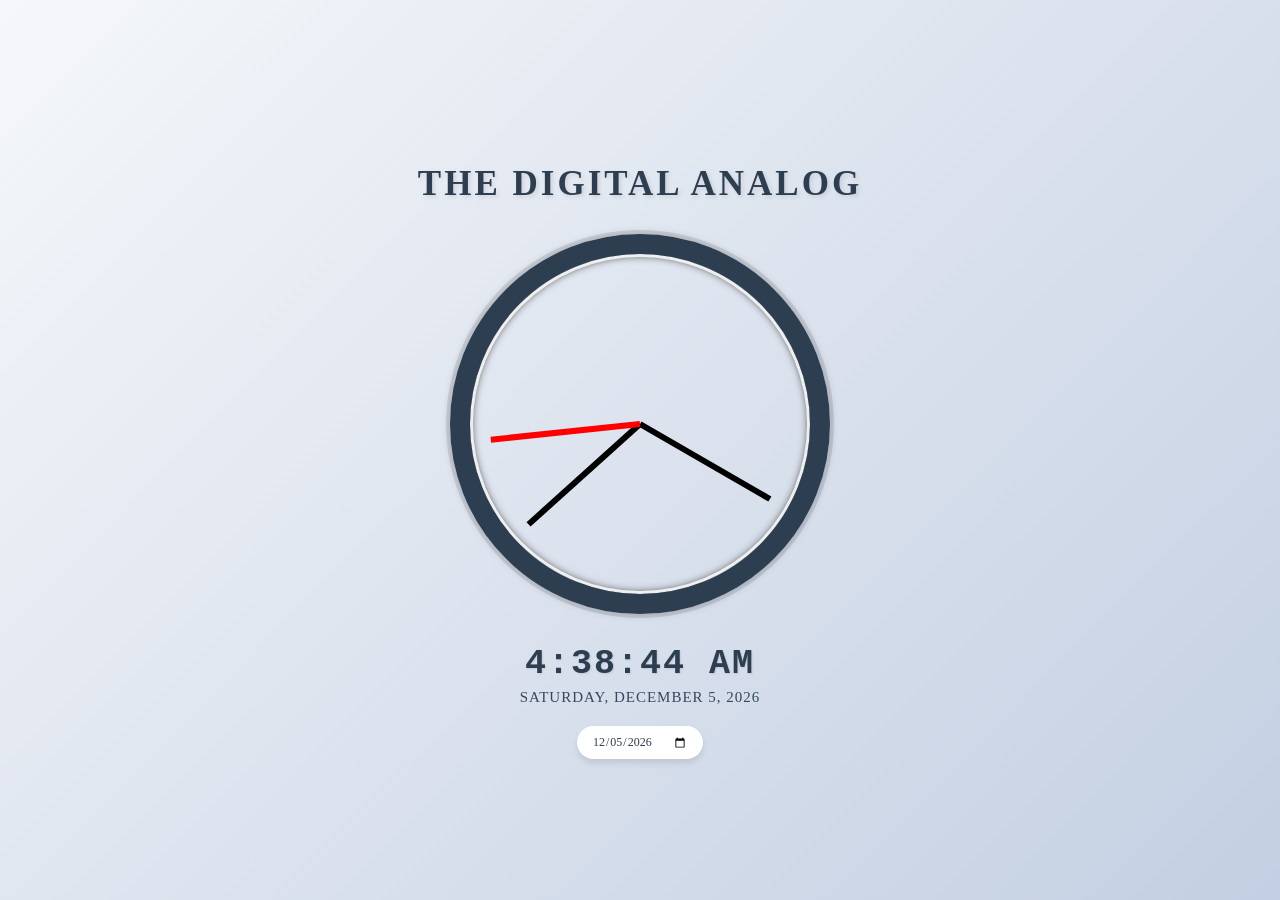
<file: projects/Analog Watch/hp11.html>
<!DOCTYPE html>
<html lang="en">
<head>
  <meta charset="UTF-8">
  <title>Clock</title>
</head>
<body>
  <h1 class="title">The Digital Analog</h1>

    <div class="clock">
      <div class="clock-face">
        <div class="hand hour-hand"></div>
        <div class="hand min-hand"></div>
        <div class="hand second-hand"></div>
      </div>
    </div>

    <div class="digital-datetime">
      <div id="digital-time"></div>
      <div id="digital-date"></div>
    </div>

    <div class="calendar-container">
      <input type="date" id="calendar" class="calendar-input">
    </div>

  <style>
    html {
      background: white;
      background-size: cover;
      font-family: 'helvetica neue';
      text-align: center;
      font-size: 10px;
    }

    body {
      margin: 0;
      font-size: 2rem;
      display: flex;
      flex-direction: column;
      min-height: 100vh;
      align-items: center;
      justify-content: center;
      background: linear-gradient(135deg, #f5f7fa 0%, #c3cfe2 100%);
    }

    .title {
      font-size: 3.5rem;
      font-weight: 800;
      color: #2c3e50;
      margin-bottom: 3rem;
      text-transform: uppercase;
      letter-spacing: 3px;
      text-shadow: 2px 2px 4px rgba(0,0,0,0.1);
    }

    .digital-datetime {
      margin-top: 3rem;
      text-align: center;
      color: #2c3e50;
    }

    #digital-time {
      font-size: 3.5rem;
      font-weight: bold;
      font-family: 'Courier New', Courier, monospace;
      letter-spacing: 2px;
      text-shadow: 1px 1px 2px rgba(0,0,0,0.1);
    }

    #digital-date {
      font-size: 1.5rem;
      margin-top: 0.5rem;
      font-weight: 500;
      color: #34495e;
      text-transform: uppercase;
      letter-spacing: 1px;
    }

    .calendar-container {
      margin-top: 2rem;
    }

    .calendar-input {
      padding: 0.8rem 1.5rem;
      font-size: 1.2rem;
      border: none;
      border-radius: 50px;
      background: white;
      color: #2c3e50;
      font-family: inherit;
      box-shadow: 0 4px 6px rgba(0,0,0,0.1);
      outline: none;
      transition: all 0.3s ease;
      cursor: pointer;
    }

    .calendar-input:hover {
      box-shadow: 0 6px 12px rgba(0,0,0,0.15);
      transform: translateY(-2px);
    }

    .clock {
      width: 30rem;
      height: 30rem;
      border: 20px solid #2c3e50;
      border-radius: 50%;
      margin: 0 auto;
      position: relative;
      padding: 2rem;
      box-shadow:
        0 0 0 4px rgba(0,0,0,0.1),
        inset 0 0 0 3px #EFEFEF,
        inset 0 0 10px black,
        0 0 10px rgba(0,0,0,0.2);
    }

    .clock-face {
      position: relative;
      width: 100%;
      height: 100%;
      transform: translateY(-3px);
    }
    .hand {
      width: 50%;
      height: 6px;
      background: black;
      position: absolute;
      top: 50%;
      transform-origin: 100%;
      transform: rotate(90deg);
      transition: all 0.4s;
    }
    .second-hand{
        background-color: red;
        transition:0.4s;
    }
    .hour-hand{
        transition:0.4s;
    }
    .min-hand{
        transition:0.4s;
    }
  </style>

  <script src="p11.js"></script>
</body>
</html>
</file>
